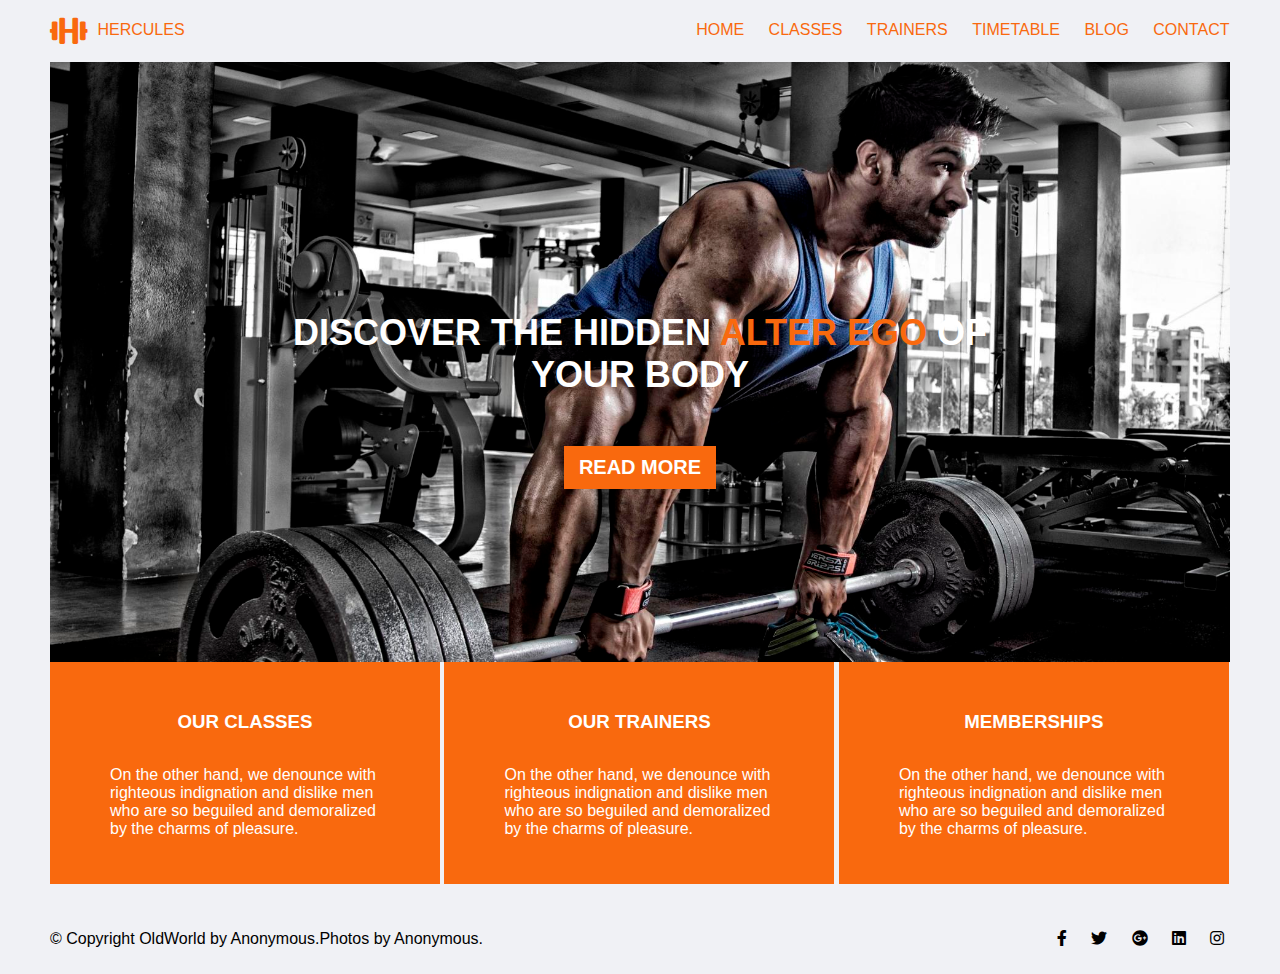
<file: Introduction-to-CSS-Lab/Introduction-to-CSS-Lab/L2_01_Fitness-Site/Solution/index.html>
<!DOCTYPE html>
<html lang="en">

<head>
    <meta charset="UTF-8">
    <meta name="viewport" content="width=device-width, initial-scale=1.0">
    <meta http-equiv="X-UA-Compatible" content="ie=edge">
    <title>Fitness Site</title>
    <link rel="stylesheet" href="style.css">
</head>

<body>
    <header>
        <section>
            <p><i class="fas fa-dumbbell"></i> HERCULES</p>
            <nav>
                <ul>
                    <li><a href="#">HOME</a></li>
                    <li><a href="#">CLASSES</a></li>
                    <li><a href="#">TRAINERS</a></li>
                    <li><a href="#">TIMETABLE</a></li>
                    <li><a href="#">BLOG</a></li>
                    <li><a href="#">CONTACT</a></li>
                </ul>
            </nav>
        </section>
        <section>
            <p>DISCOVER THE HIDDEN <span>ALTER EGO</span> OF YOUR BODY</p>
            <button>READ MORE</button>
        </section>
    </header>
    <main>
        <article>
            <h3>OUR CLASSES</h3>
            <p>On the other hand, we denounce with righteous indignation and dislike men who are so beguiled and demoralized by the charms of pleasure.</p>
        </article>
        <article>
            <h3>OUR TRAINERS</h3>
            <p>On the other hand, we denounce with righteous indignation and dislike men who are so beguiled and demoralized by the charms of pleasure.</p>
        </article>
        <article>
            <h3>MEMBERSHIPS</h3>
            <p>On the other hand, we denounce with righteous indignation and dislike men who are so beguiled and demoralized by the charms of pleasure.</p>
        </article>
    </main>
    <footer>
        <p>© Copyright OldWorld by Anonymous.Photos by Anonymous.</p>
        <ul>
            <li><a href="#"><i class="fab fa-facebook-f"></i></a></li>
        <li><a href="#"><i class="fab fa-twitter"></i></a></li>
        <li><a href="#"><i class="fab fa-google-plus"></i></a></li>
        <li><a href="#"><i class="fab fa-linkedin"></i></a></li>
        <li><a href="#"><i class="fab fa-instagram"></i></a></li>       
        </ul>
    </footer>
</body>

</html>
</file>
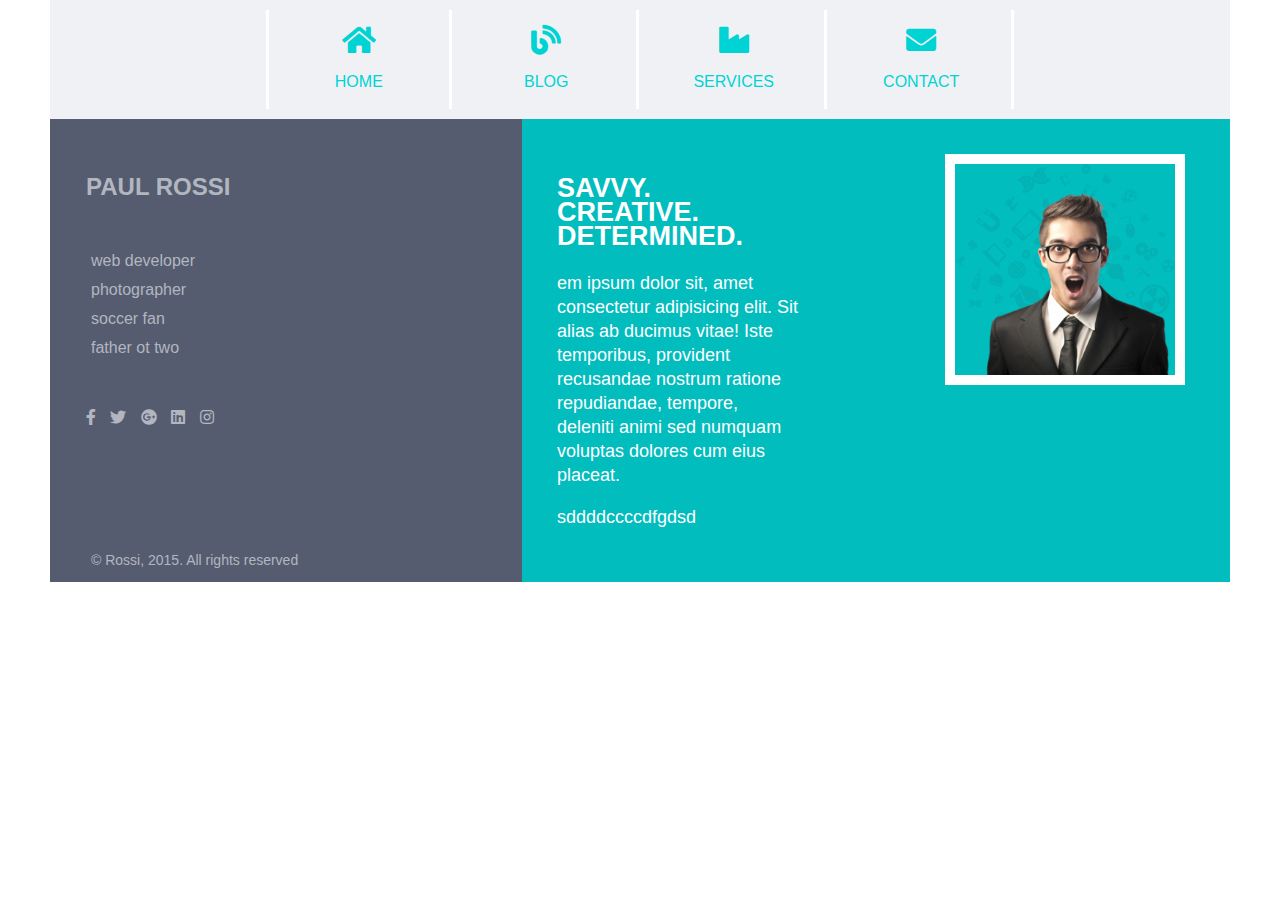
<file: Introduction-to-CSS-Lab/Introduction-to-CSS-Lab/L2_02_Portfolio/Solution/index.html>
<!DOCTYPE html>
<html lang="en">

<head>
    <meta charset="UTF-8">
    <meta name="viewport" content="width=device-width, initial-scale=1.0">
    <meta http-equiv="X-UA-Compatible" content="ie=edge">
    <title>Portfolio</title>
    <link rel="stylesheet" href="style.css">
</head>

<body>
    <header>
        <nav>
            <ul>
                <li><i class="fas fa-home"></i>
                    <a href="#">HOME</a>
                </li>
                <li><i class="fas fa-blog"></i>
                    <a href="#">BLOG</a>
                </li>
                <li><i class="fas fa-industry"></i>
                    <a href="#">SERVICES</a>
                </li>
                <li><i class="fas fa-envelope"></i>
                    <a href="#">CONTACT</a>
                </li>
            </ul>
        </nav>
    </header>
    <main>
        <section>
            <h2>PAUL ROSSI</h2>
            <p>web developer</p>
            <p>photographer</p>
            <p>soccer fan</p>
            <p>father ot two</p>
            <ul>
                <li><a href="#"><i class="fab fa-facebook-f"></i></a></li>
                <li><a href="#"><i class="fab fa-twitter"></i></a></li>
                <li><a href="#"><i class="fab fa-google-plus"></i></a></li>
                <li><a href="#"><i class="fab fa-linkedin"></i></a></li>
                <li><a href="#"><i class="fab fa-instagram"></i></a></li>
            </ul>
            <p>&copy Rossi, 2015. All rights reserved</p>
        </section>
        <section>
            <article>
                <h2>SAVVY. CREATIVE. DETERMINED.</h2>
                <p>em ipsum dolor sit, amet consectetur adipisicing elit. Sit alias ab ducimus vitae!
                    Iste temporibus, provident recusandae nostrum ratione repudiandae, tempore, deleniti animi sed
                    numquam voluptas dolores cum eius placeat.</p>
                <p>sddddccccdfgdsd</p>
            </article>
            <article>
                <img src="./Images/thinking-man.png" alt="picture">
            </article>
        </section>
    </main>
</body>

</html>
</file>
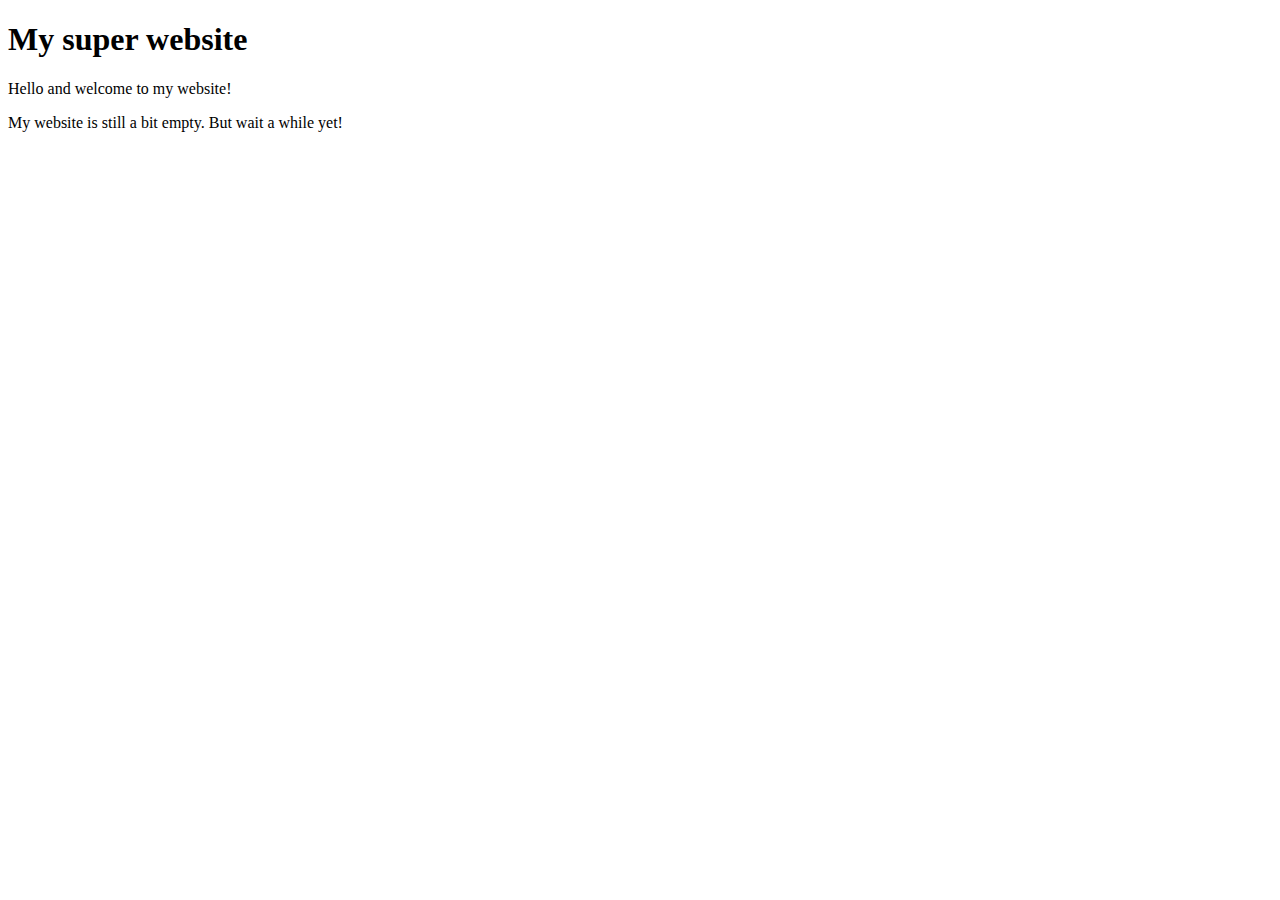
<file: Introduction-to-HTML-Exercise/Introduction-to-HTML-Exercise/L1_01_My-First-Page/Solution/index.html>
<!DOCTYPE html>
<html lang="en">
<head>
    <meta charset="UTF-8">
    <meta http-equiv="X-UA-Compatible" content="IE=edge">
    <meta name="viewport" content="width=device-width, initial-scale=1.0">
    <title>My First Page</title>
</head>
<body>
    <h1>My super website</h1>
    <p>Hello and welcome to my website!</p>
    <p>My website is still a bit empty. But wait a while yet!</p>
</body>
</html>
</file>
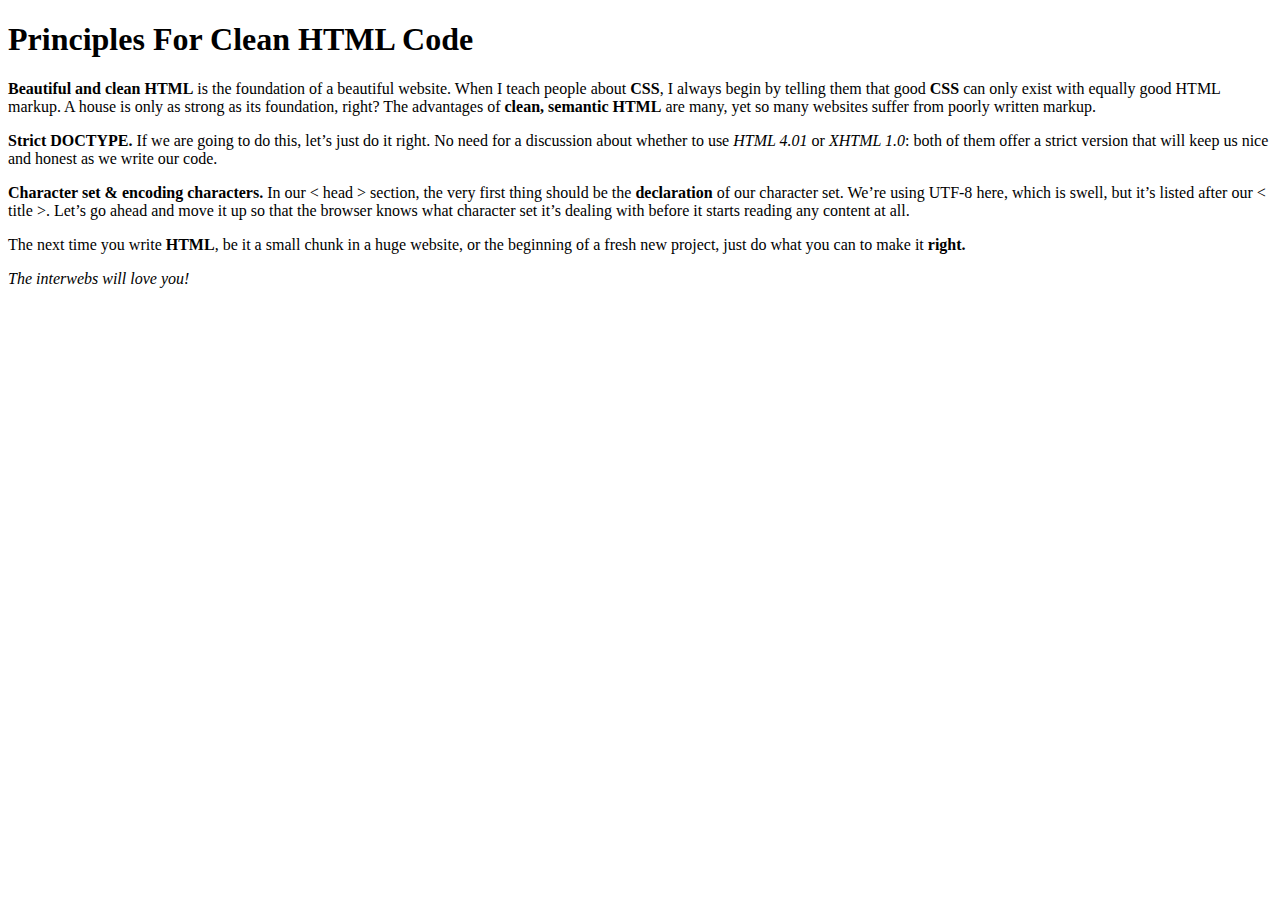
<file: Introduction-to-HTML-Exercise/Introduction-to-HTML-Exercise/L1_02_Paragraphs/Solution/index.html>
<!DOCTYPE html>
<html lang="en">
<head>
    <meta charset="UTF-8">
    <meta http-equiv="X-UA-Compatible" content="IE=edge">
    <meta name="viewport" content="width=device-width, initial-scale=1.0">
    <title>Paragraphs</title>
</head>
<body>
    <h1>Principles For Clean HTML Code</h1>
    <p><strong>Beautiful and clean HTML</strong> is the foundation of a beautiful website. When I teach people about <strong>CSS</strong>, I always begin
        by telling them that good <strong>CSS</strong> can only exist with equally good HTML markup. A house is only as strong as its
        foundation, right? The advantages of <strong>clean, semantic HTML</strong> are many, yet so many websites suffer from poorly
        written markup.</p>
    <p><strong>Strict DOCTYPE.</strong> If we are going to do this, let’s just do it right. No need for a discussion about whether to use
        <em>HTML 4.01</em> or <em>XHTML 1.0</em>: both of them offer a strict version that will keep us nice and honest as we write our
        code.</p>
    <p><strong>Character set & encoding characters. </strong>In our &lt head &gt section, the very first thing should be the <strong>declaration</strong> of our character set. We’re using <stong>UTF-8</stong> here, which is swell, but it’s listed after our &lt title &gt. Let’s go ahead and move it up so that the browser knows
        what character set it’s dealing with before it starts reading any content at all.</p>
    <p>The next time you write <strong>HTML</strong>, be it a small chunk in a huge website, or the beginning of a fresh new project,
        just do what you can to make it <strong>right.</strong></p>
    <p><em>The interwebs will love you!</em></p>
</body>
</html>
</file>
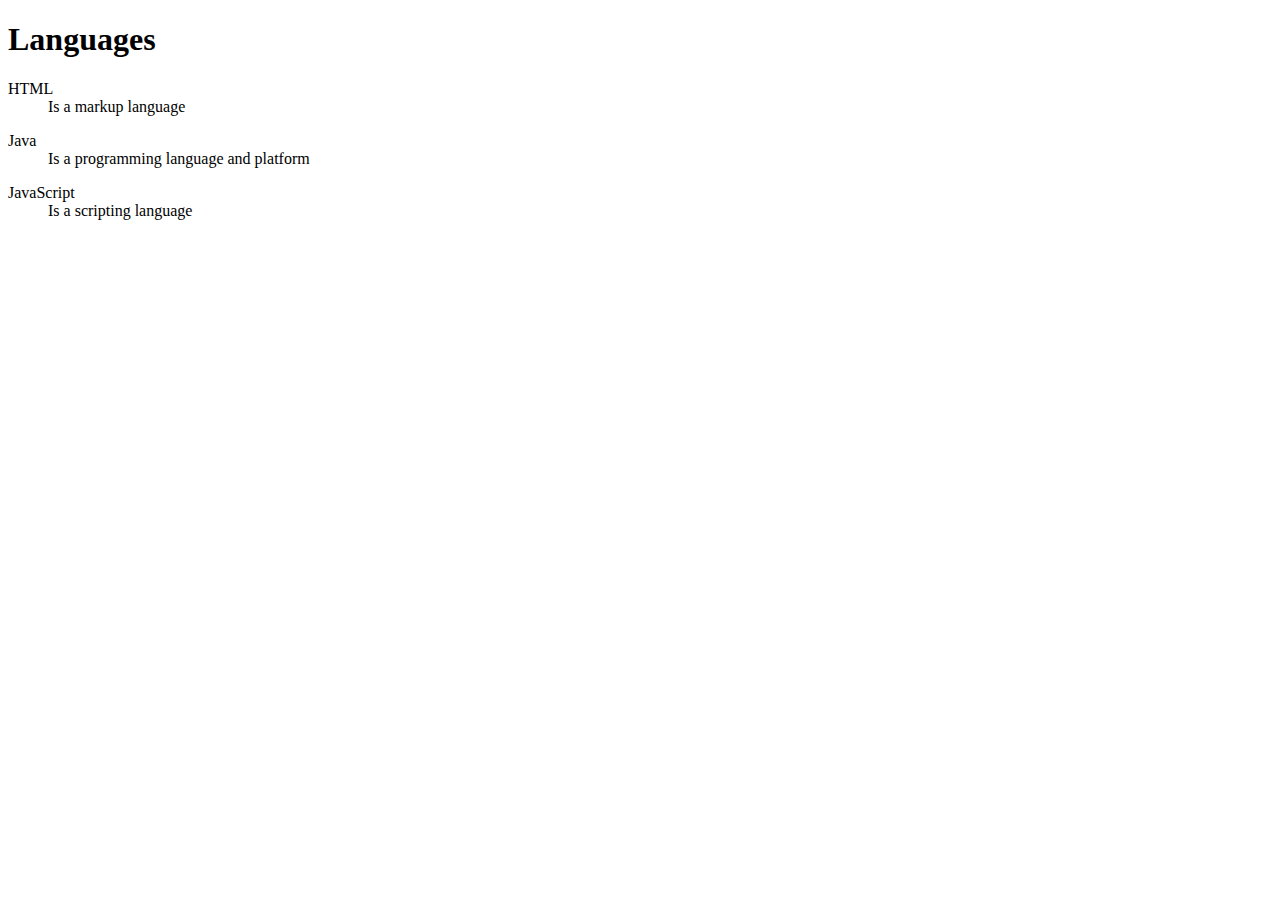
<file: Introduction-to-HTML-Exercise/Introduction-to-HTML-Exercise/L1_03_Description-List/Solution/index.html>
<!DOCTYPE html>
<html lang="en">
<head>
    <meta charset="UTF-8">
    <meta http-equiv="X-UA-Compatible" content="IE=edge">
    <meta name="viewport" content="width=device-width, initial-scale=1.0">
    <title>Description List</title>
</head>
<body>
    <header>
        <h1>Languages</h1>
</header>
<main>
    <dl>
        <dt>HTML</dt>
        <dd>Is a markup language</dd>
    </dl>
    <dl>
        <dt>Java</dt>
        <dd>Is a programming language and platform</dd>
    </dl>
    <dl>
        <dt>JavaScript</dt>
        <dd>Is a scripting language</dd>
    </dl>
</main>
</body>
</html>
</file>
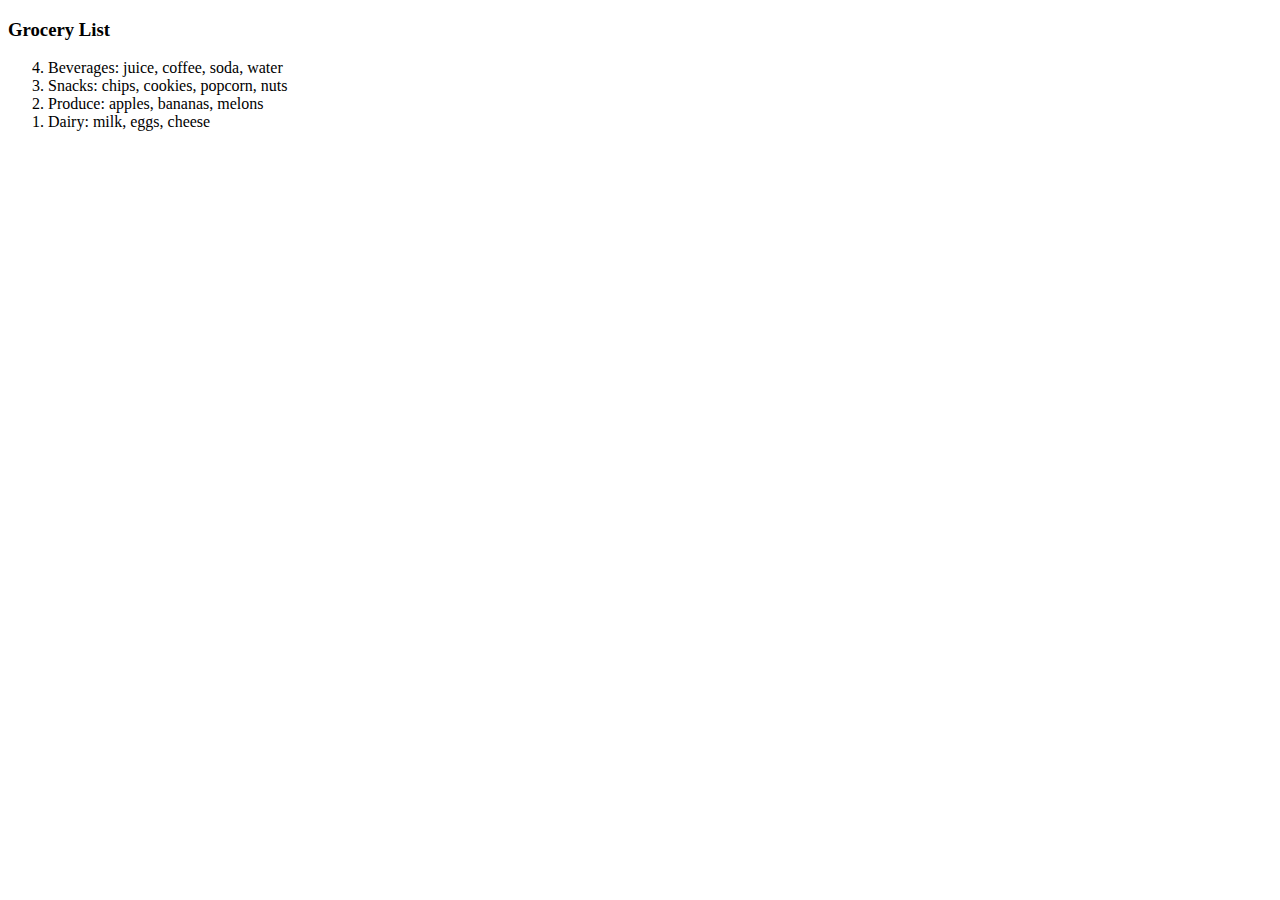
<file: Introduction-to-HTML-Exercise/Introduction-to-HTML-Exercise/L1_04_Reversed-List/Solution/index.html>
<!DOCTYPE html>
<html lang="en">
<head>
    <meta charset="UTF-8">
    <meta http-equiv="X-UA-Compatible" content="IE=edge">
    <meta name="viewport" content="width=device-width, initial-scale=1.0">
    <title>Reversed List</title>
</head>
<body>
    <h3>Grocery List</h3>
    <ol reversed>
        <li>Beverages: juice, coffee, soda, water</li>
        <li>Snacks: chips, cookies, popcorn, nuts</li>
        <li>Produce: apples, bananas, melons</li>
        <li>Dairy: milk, eggs, cheese</li>
    </ol>
</body>
</html>
</file>
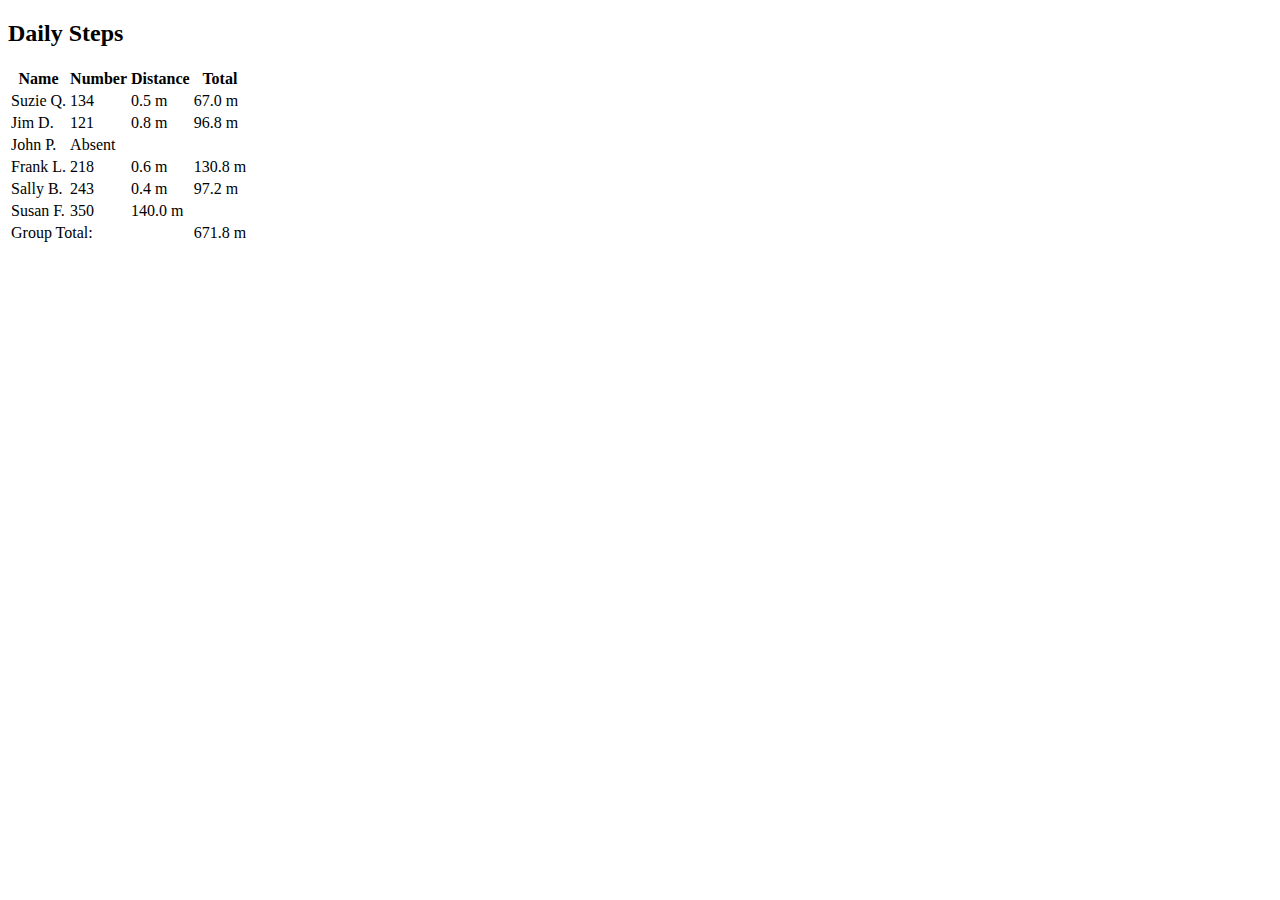
<file: Introduction-to-HTML-Exercise/Introduction-to-HTML-Exercise/L1_05_Table/Solution/index.html>
<!DOCTYPE html>
 <html lang="en">
 <head>
    <meta charset="UTF-8">
    <meta http-equiv="X-UA-Compatible" content="IE=edge">
    <meta name="viewport" content="width=device-width, initial-scale=1.0">
    <title>Table</title>
 </head>
 <body>
    <h2>Daily Steps</h2>
    <table>
        <thead>
            <tr>
                <th>Name</th>
                <th>Number</th>
                <th>Distance</th>
                <th>Total</th>
            </tr>
            <tbody>
                <tr>
                    <td>Suzie Q.</td>
                    <td>134</td>
                    <td>0.5 m</td>
                    <td>67.0 m</td>
                </tr>
                <tr>
                    <td>Jim D.</td>
                    <td>121</td>
                    <td>0.8 m</td>
                    <td>96.8 m</td>
                </tr>
                <tr>
                    <td>John P.</td>
                    <td>Absent</td>
                </tr>
                <tr>
                    <td>Frank L.</td>
                    <td>218</td>
                    <td>0.6 m</td>
                    <td>130.8 m</td>
                </tr>
                <tr>
                    <td>Sally B.</td>
                    <td>243</td>
                    <td>0.4 m</td>
                    <td>97.2 m</td>
                </tr>
                <tr>
                    <td>Susan F.</td>
                    <td>350</td>
                    <td>140.0 m</td>
                </tr>
                <tfoot>
                    <tr>
                        <td colspan="3">Group Total:</td>
                        <td>671.8 m</td>
                    </tr>
                </tfoot>
            </tbody>
        </thead>
    </table>
 </body>
 </html>
</file>
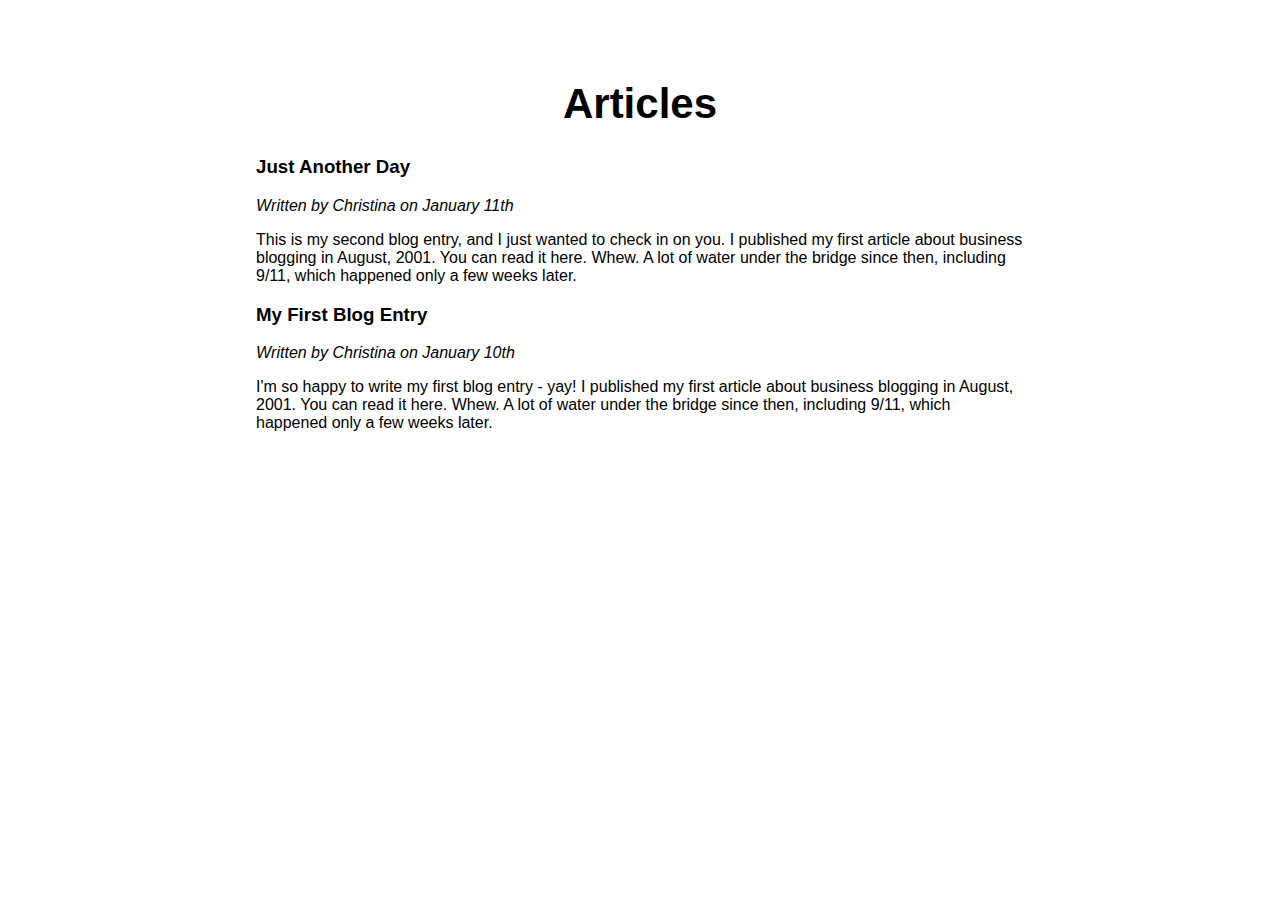
<file: Introduction-to-HTML-Lab/Introduction-to-HTML-Lab/L1_02_Page-Content/Solution/index.html>
<!DOCTYPE html>
<html lang="en">
<head>
    <meta charset="UTF-8">
    <meta http-equiv="X-UA-Compatible" content="IE=edge">
    <meta name="viewport" content="width=device-width, initial-scale=1.0">
    <title>Page Content</title>

    <link rel="stylesheet" href="style.css">
</head>
<body>
    <section>
        <h1>Articles</h1>
        <article>
            <header>
                <h3>Just Another Day</h3>
                <p>Written by Christina on January 11th</p>
            </header>
            <p>This is my second blog entry, and I just wanted to check in on you. I published my first article about business blogging in August, 2001. You can read it here. Whew. A lot of water under the bridge since then, including 9/11, which happened only a few weeks later.</p>
        </article>
        <article>
            <header>
                <h3>My First Blog Entry</h3>
                <p>Written by Christina on January 10th</p>
            </header>
            <p>I'm so happy to write my first blog entry - yay! I published my first article about business blogging in August, 2001. You can read it here. Whew. A lot of water under the bridge since then, including 9/11, which happened only a few weeks later.</p>
        </article>
    </section>
</body>
</html>
</file>
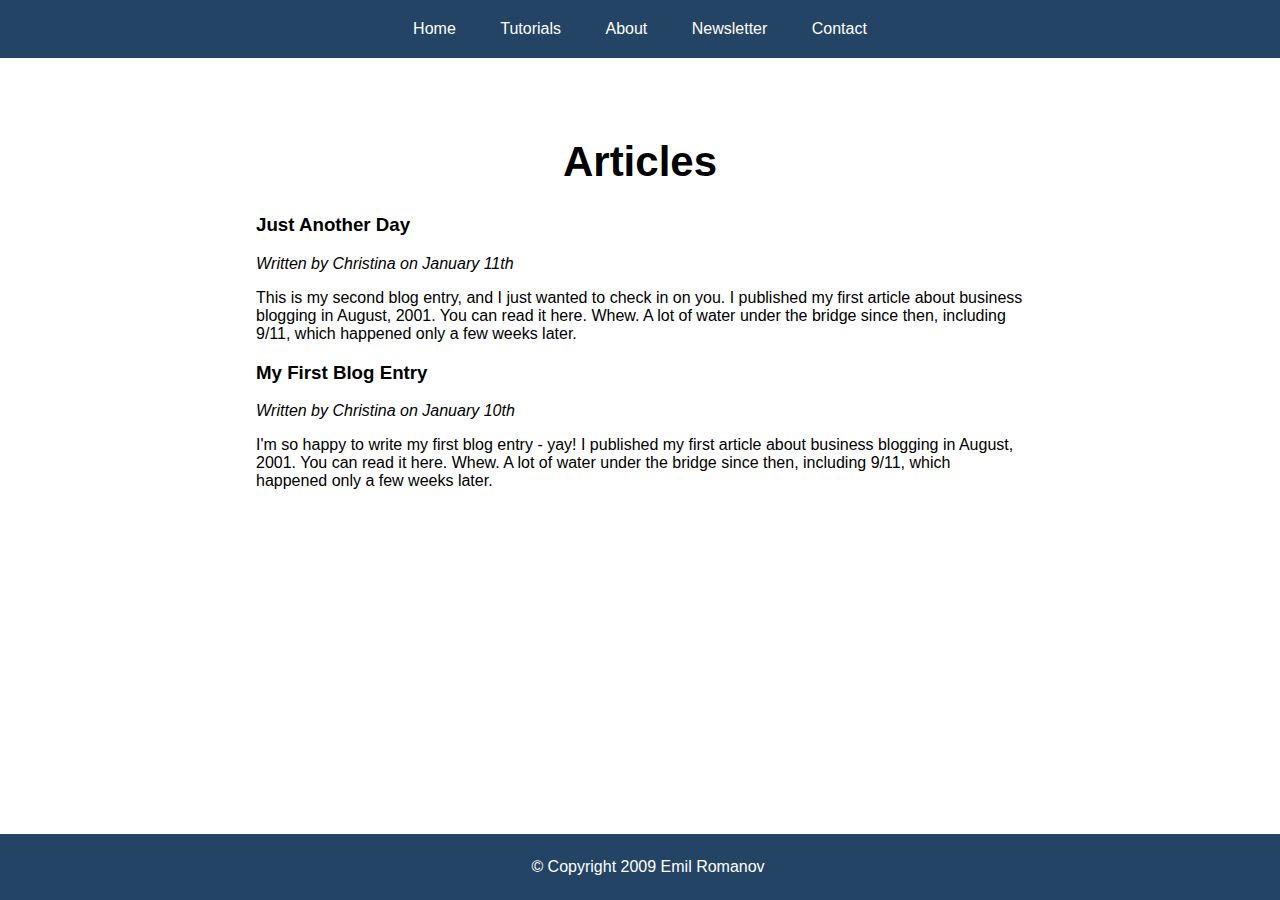
<file: Introduction-to-HTML-Lab/Introduction-to-HTML-Lab/L1_03_Simple-Website/Solution/index.html>
<!DOCTYPE html>
<html lang="en">
<head>
    <meta charset="UTF-8">
    <meta http-equiv="X-UA-Compatible" content="IE=edge">
    <meta name="viewport" content="width=device-width, initial-scale=1.0">
    <title>Simple Website</title>

    <link rel="stylesheet" href="style.css">
</head>
<body>
    <nav>
        <ul>
            <li><a href="#">Home</a></li>
            <li><a href="#">Tutorials</a></li>
            <li><a href="#">About</a></li>
            <li><a href="#">Newsletter</a></li>
            <li><a href="#">Contact</a></li>
        </ul>
    </nav>
    <section>
        <h1>Articles</h1>
        <article>
            <header>
                <h3>Just Another Day</h3>
                <p>Written by Christina on January 11th</p>
            </header>
            <p>This is my second blog entry, and I just wanted to check in on you. I published my first article about business blogging in August, 2001. You can read it here. Whew. A lot of water under the bridge since then, including 9/11, which happened only a few weeks later.</p>
        </article>
        <article>
            <header>
                <h3>My First Blog Entry</h3>
                <p>Written by Christina on January 10th</p>
            </header>
            <p>I'm so happy to write my first blog entry - yay! I published my first article about business blogging in August, 2001. You can read it here. Whew. A lot of water under the bridge since then, including 9/11, which happened only a few weeks later.</p>
        </article>
    </section>
    <footer>
        <p>&copy Copyright 2009 Emil Romanov</p>
    </footer>
</body>
</html>
</file>
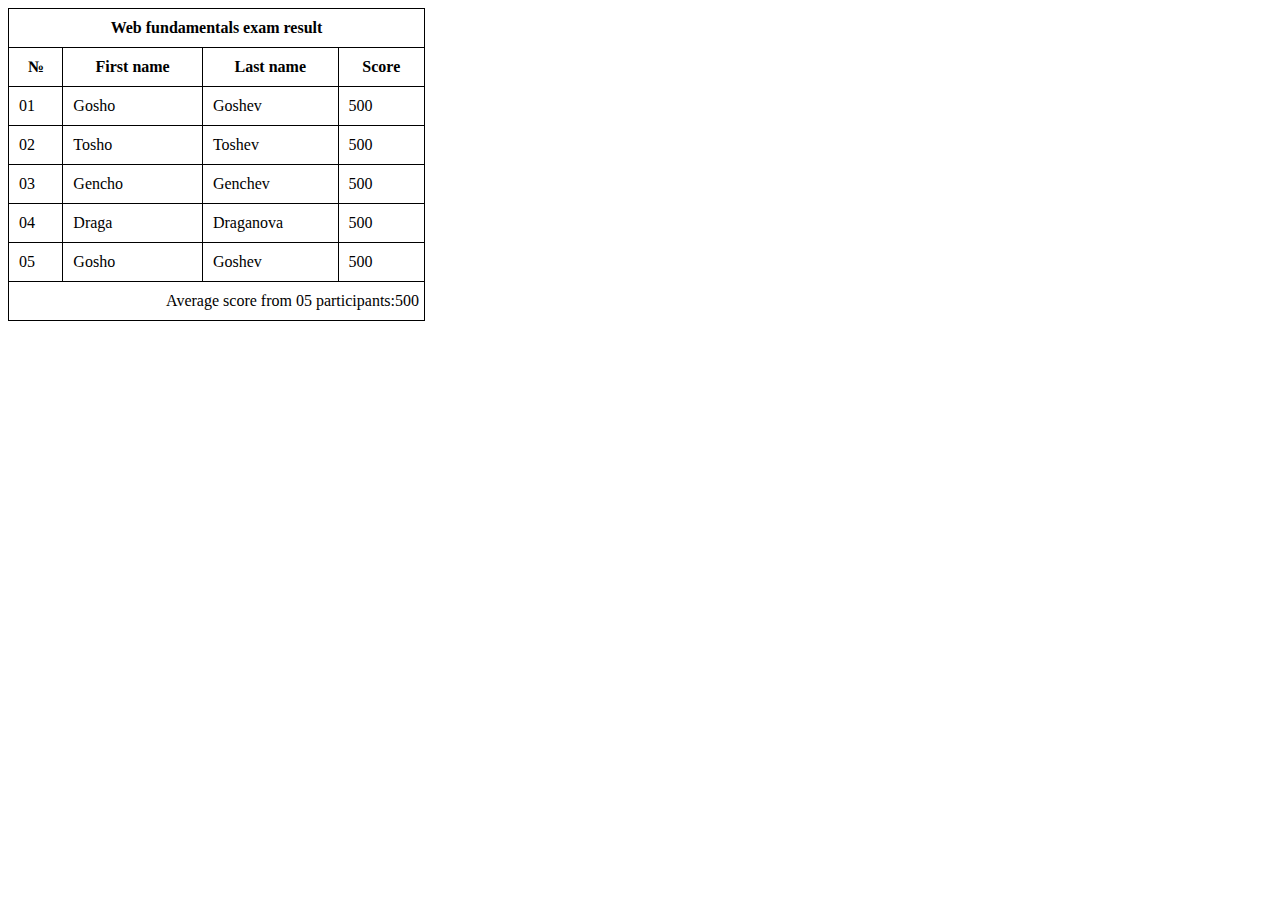
<file: Introduction-to-HTML-Lab/Introduction-to-HTML-Lab/L1_04_Exam Results/Solution/index.html>
<!DOCTYPE html>
<html lang="en">
<head>
    <meta charset="UTF-8">
    <meta http-equiv="X-UA-Compatible" content="IE=edge">
    <meta name="viewport" content="width=device-width, initial-scale=1.0">
    <title>Exam results</title>

    <link rel="stylesheet" href="style.css">
</head>
<body>
    <table>
        <thead>
            <tr>
                <th colspan="4">Web fundamentals exam result</th>
            </tr>
        </thead>

        <tbody>
            <tr>
                <td class="bold">&#8470;</td>
                <td class="bold">First name</td>
                <td class="bold">Last name</td>
                <td class="bold">Score</td>
            </tr>
            <tr>
                <td>01</td>
                <td>Gosho</td>
                <td>Goshev</td>
                <td>500</td>
            </tr>
            <tr>
                <td>02</td>
                <td>Tosho</td>
                <td>Toshev</td>
                <td>500</td>
            </tr>
            <tr>
                <td>03</td>
                <td>Gencho</td>
                <td>Genchev</td>
                <td>500</td>
            </tr>
            <tr>
                <td>04</td>
                <td>Draga</td>
                <td>Draganova</td>
                <td>500</td>
            </tr>
            <tr>
                <td>05</td>
                <td>Gosho</td>
                <td>Goshev</td>
                <td>500</td>
            </tr>
        </tbody>

        <tfoot>
            <tr><td colspan="4" class="result">Average score from 05 participants:500</td></tr>
            </tfoot>
    </table>
</body>
</html>
</file>
<file: Introduction-to-HTML-Lab/Introduction-to-HTML-Lab/L1_02_Page-Content/Solution/style.css>
body {
    font-family: 'Helvetica' , sans-serif;
    margin: 0;
    padding: 0;
}

section {
    width: 60%;
    margin: 80px auto;
}

section > h1 {
    text-align: center;
    font-size: 42px;
}

header > p {
    font-style: italic;
}
</file>
<file: Introduction-to-HTML-Lab/Introduction-to-HTML-Lab/L1_03_Simple-Website/Solution/style.css>
body{
    margin: 0;
    font-family: Helvetica, sans-serif;
}

nav {
    background: #234465;
}

nav ul{
    text-align: center;
    margin: 0;
    padding: 10px;
}

nav ul li{
    display: inline-block;
}

nav ul li a{
    display: block;
    padding: 10px 20px;
    text-decoration: none;
    color: white;
    border-radius: 5px;
}

section {
    width: 60%;
    margin: 80px auto;
}

section h1 {
    text-align: center;
    font-size: 42px;
}

header p {
    font-style: italic;
}

footer{
    background: #234465;
    text-align: center;
    color: white;
    padding: 8px;
    position: fixed;
    bottom: 0;
    width: 100%;
}
</file>
<file: Introduction-to-HTML-Lab/Introduction-to-HTML-Lab/L1_04_Exam Results/Solution/style.css>
table, td, tr, th{
    border: 1px solid #000000;
    border-collapse: collapse;
}

td, th{
    padding: 10px;
}

.bold{
    font-weight: bold;
    text-align: center;
}

.result{
    width: 400px;
    text-align: right;
    padding-right: 5px;
}
</file>
<file: Introduction-to-CSS-Lab/Introduction-to-CSS-Lab/L2_01_Fitness-Site/Solution/style.css>
@import url('https://use.fontawesome.com/releases/v5.8.2/css/all.css');
body {
    font-family: "Helvetica",sans-serif;  
    width: 1180px;
    margin: 0 auto;
    padding: 0;
    font-size: 16px;
    background: #F0F1F5;  
  }
  
  header section:nth-child(1) { 
    color: #f9690e;  
  }
  
  header section:nth-child(1) i {
    font-size: 30px;
    padding-right: 5px;
    vertical-align: middle;
  }

  nav {
    display: inline-block;
    width: 675px;
  }
  
  nav ul {
    text-align: right; 
    margin: 0;
    padding: 0;
  }
  
  ul li {
    display: inline-block;   
  }
  
  ul li:not(:last-child) {
    padding-right: 20px;
  }

  nav ul li a {
    display: block;
    text-align: center;
    text-decoration: none;
    color: #f9690e;  
  }
  
  header section:nth-child(1) p {
    width: 500px;
    display: inline-block;
  }
  
  header section:nth-child(2) {
    background: url("./Images/picture.jpg");
    background-size: cover;
    height: 350px;
    text-align: center;
    padding-top: 250px;  
  }
  
  header section:nth-child(2) p{
    width: 65%;
    margin: 0 auto;
    font-size: 36px;
    font-weight: bold;
    color: white;
  }
  
  header section:nth-child(2) span {
    color: #f9690e;
  }

  header section:nth-child(2) button {
    margin-top: 50px;
    padding: 10px 15px;
    font-size: 20px;
    font-weight: bold;
    color: white;
    background: #f9690e;
    border: none;
  }
  
  header section:nth-child(2) button:hover {
    background: white;
    color: #f9690e;
    cursor: pointer;
  }

  main article {
    width: 270px;   
    display: inline-block;
    padding: 30px 60px;
    background: #f9690e;
    color: white;
  }
  
  main article h3 {
    text-align: center;
    color: white;
    font-weight: bold;
    padding-bottom: 15px;
  }
  
  footer {
    margin: 0;
    padding: 30px 0 10px 0; 
  }

  footer p {
    width:730px;
    display: inline-block;
  }
  
  footer ul {
    width: 400px;
    display: inline-block;
    text-align: right;
  }
  
  footer a i {
    color: black;
  }
</file>
<file: Introduction-to-CSS-Lab/Introduction-to-CSS-Lab/L2_02_Portfolio/Solution/style.css>
@import url('https://use.fontawesome.com/releases/v5.8.2/css/all.css');

body {
    font-family: "Helvetica",
    sans-serif;
    font-size: 16px;
    width: 1180px;
    line-height: 24px;
    margin: 0 auto;
    padding: 0; 
  } 
  
  nav {
    background: #f0f1f5;
  }
  
  nav ul {
    text-align: center;
    margin: 0;
    padding: 0;
  }

  nav ul li {
    display: inline-block;
    width: 180px;
    margin: 10px 0;
    padding: 15px 0;
    border-right: 3px solid white;
  }
  
  nav ul li:first-child {
    border-left: 3px solid white;
  }
  
  nav ul li a {
    display: block;
    text-align: center;
    text-decoration: none;
    color: #00d3d4;
  }

  nav ul li i {
    padding-bottom: 15px;
    font-size: 30px;
    color: #00d3d4;
  }
  
  main section:nth-child(1) {
    width: 400px;
    display: inline-block;
    background: #555c6f;
    color: #b2b6c0;
    padding: 36px;
    padding-bottom: 5px;
  }
  
  main section:nth-child(1) h2 {
    padding-bottom: 30px;
  }

  main section:nth-child(1) p {
    margin: 5px;
  }
  
  main section:nth-child(1) ul {
    padding: 30px 0 102px 0;
  }
  
  main section:nth-child(1) ul li {
    display: inline-block;
    padding-right: 10px;
  }
  
  main section:nth-child(1) ul li a i {
    color: #b2b6c0;
  }

  main section:nth-child(1)
> p:nth-child(7) {
  font-size: 14px;
}

main section:nth-child(2) {
  width: 638px;
  display: inline-block;  
  float: right;
  background: #01bdbe;
  color: white;
  padding: 35px;
}

main section:nth-child(2)
article:nth-child(1) {
  width: 243px;
  display: inline-block;
  padding-right: 20px;
}

main section:nth-child(2)
article:nth-child(1) {
  font-size: 18px;
}

main section:nth-child(2)
article:nth-child(2) {
  width: 250px;
  display: inline-block;
  float: right;
}

img {
  width: 220px;
  display: inline-block;
  border: 10px solid white;
}
</file>
